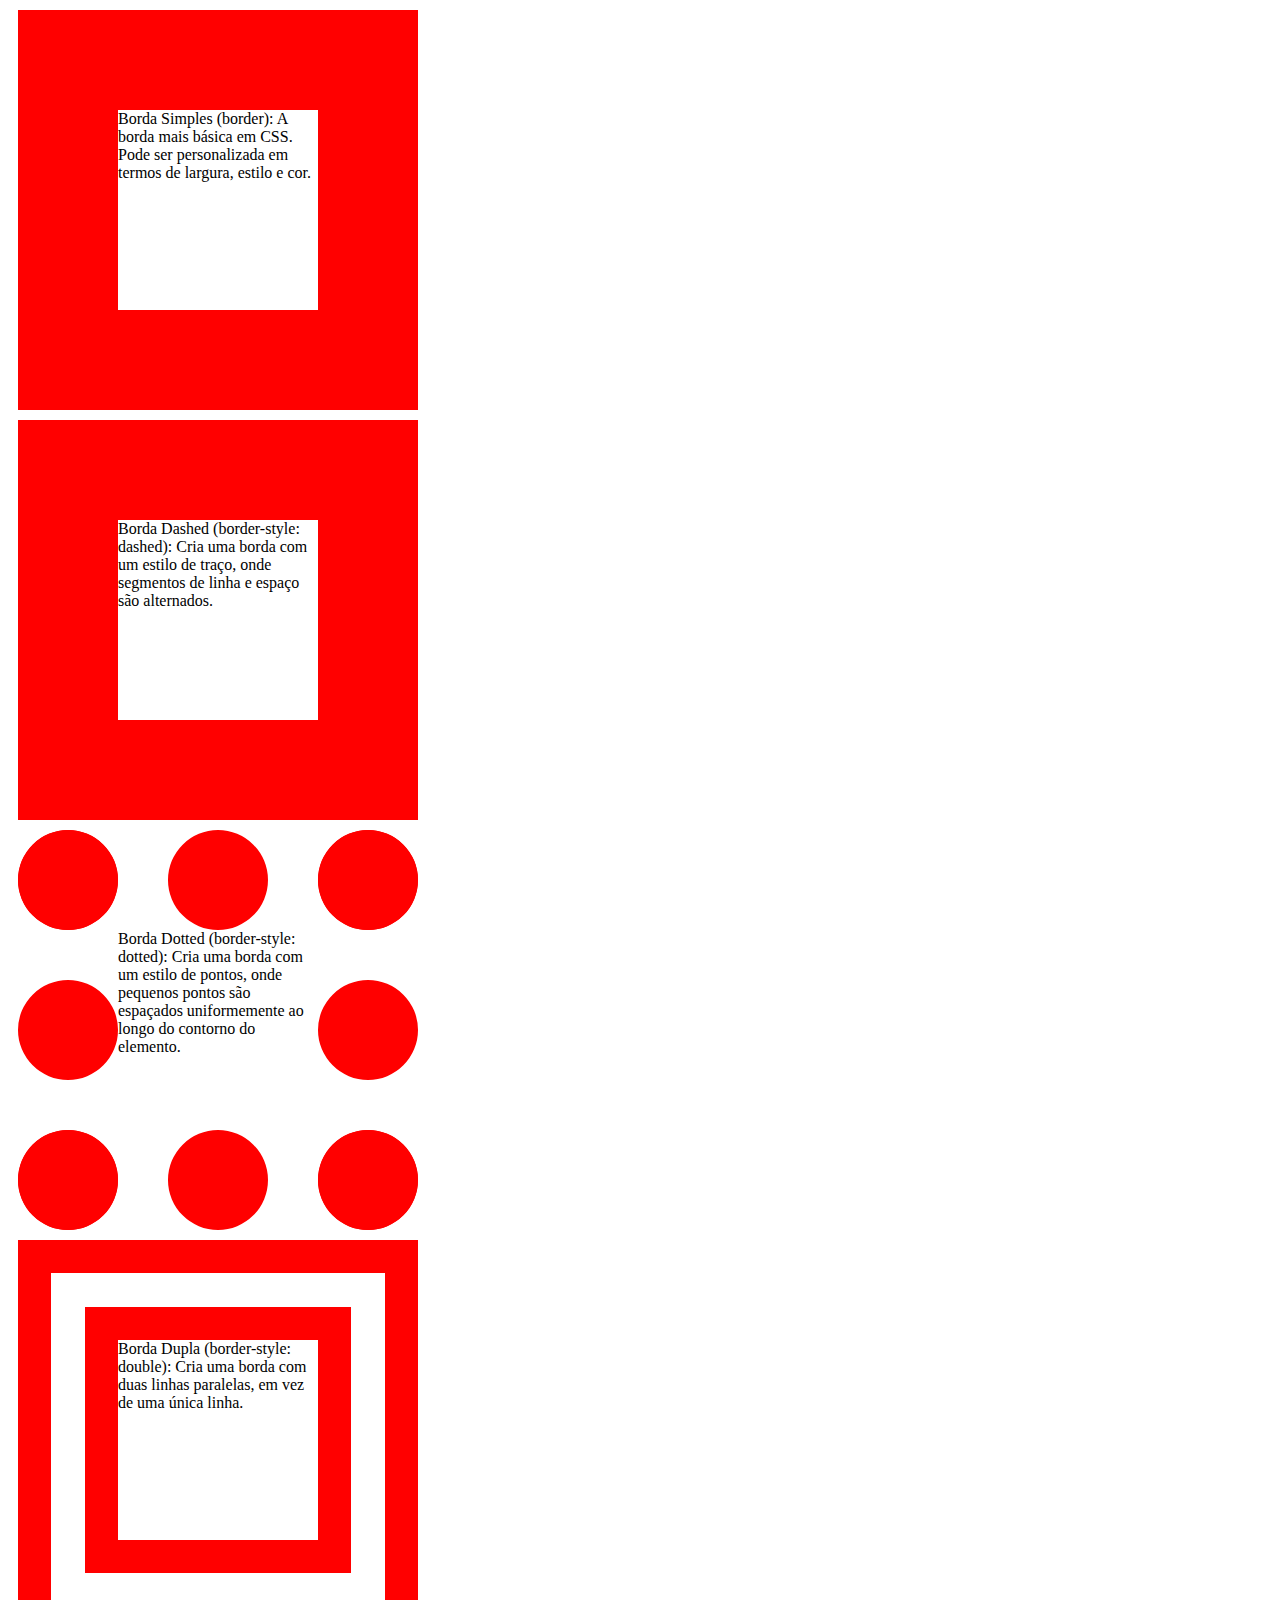
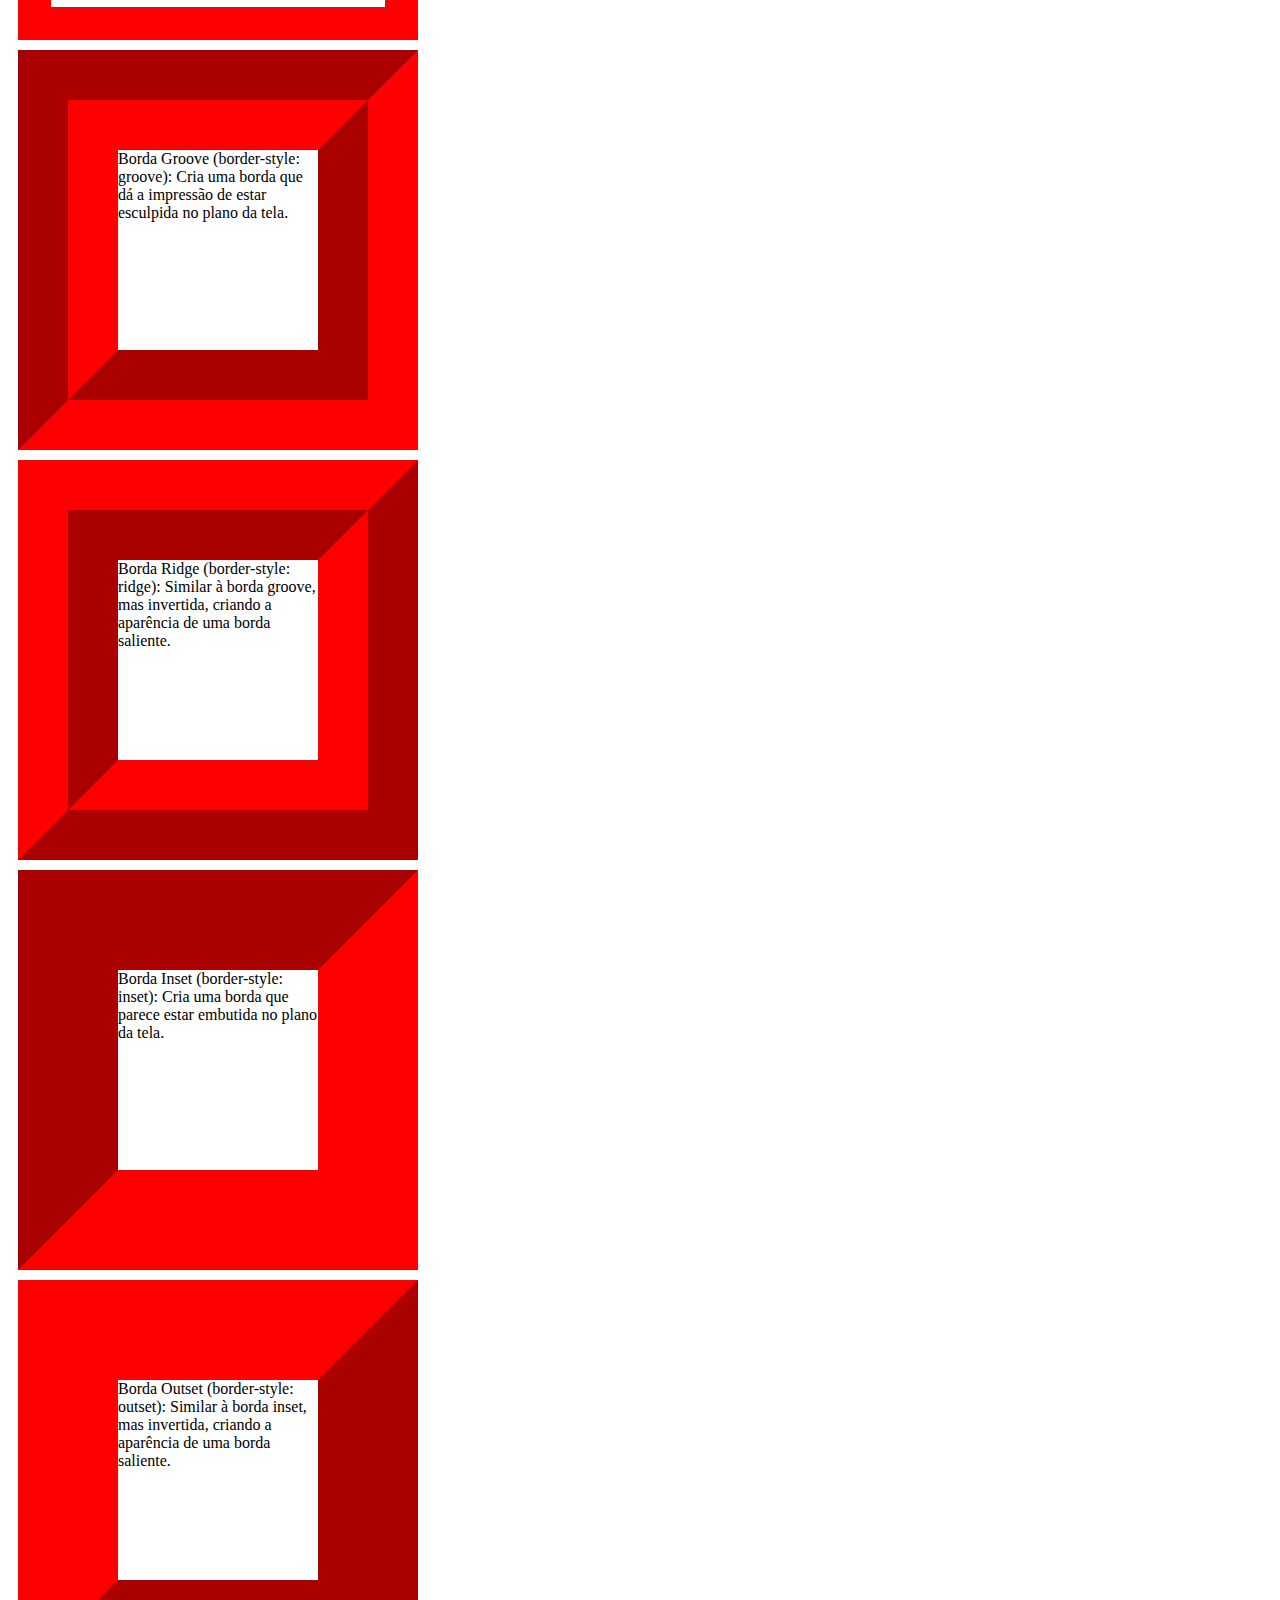
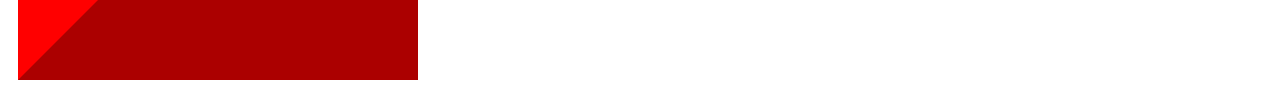
<file: desenvolvimento_de_sistemas_web_basico/bordas.html>
<!DOCTYPE html>
<html lang="pt-br">
<head>
    <meta charset="UTF-8">
    <meta name="viewport" content="width=device-width, initial-scale=1.0">
    <link rel="stylesheet" href="css/bordas.css">
    <title>Bordas</title>
</head>
<body>
    <div class="solid">
        Borda Simples (border): A borda mais básica em CSS. Pode ser personalizada em termos de largura, estilo e cor.
    </div>
    <div class="dashed">
        Borda Dashed (border-style: dashed): Cria uma borda com um estilo de traço, onde segmentos de linha e espaço são alternados.
    </div>
    <div class="dotted">
        Borda Dotted (border-style: dotted): Cria uma borda com um estilo de pontos, onde pequenos pontos são espaçados uniformemente ao longo do contorno do elemento.
    </div>
    <div class="double">
        Borda Dupla (border-style: double): Cria uma borda com duas linhas paralelas, em vez de uma única linha.
    </div>
    <div class="groove">Borda Groove (border-style: groove): Cria uma borda que dá a impressão de estar esculpida no plano da tela.</div>
    <div class="ridge">
        Borda Ridge (border-style: ridge): Similar à borda groove, mas invertida, criando a aparência de uma borda saliente.
    </div>
    <div class="inset">
        Borda Inset (border-style: inset): Cria uma borda que parece estar embutida no plano da tela.
    </div>
    <div class="outset">
        Borda Outset (border-style: outset): Similar à borda inset, mas invertida, criando a aparência de uma borda saliente.
    </div>

</body>

</html>
</file>
<file: desenvolvimento_de_sistemas_web_basico/css/bordas.css>
body{
    overflow: hidden;
}
div{
    margin: 10px;
}
.solid{
    border: 100px solid red;
    width: 200px;
    height: 200px;
}
.dashed{
    border: 100px dashed red;
    width: 200px;
    height: 200px;
}
.dotted{
    border: 100px dotted red;
    width: 200px;
    height: 200px;
}

.double{
    border: 100px double red;
    width: 200px;
    height: 200px;
}

.groove{
    border: 100px groove red;
    width: 200px;
    height: 200px;
}

.ridge{
    border: 100px ridge red;
    width: 200px;
    height: 200px;
}

.inset{
    border: 100px inset red;
    width: 200px;
    height: 200px;
}

.outset{
    border: 100px outset red;
    width: 200px;
    height: 200px;
}

.container {
    width: 100%;
    height: 100vh; /* 100% da altura da janela de visualização */
    overflow: hidden; /* Oculta a barra de rolagem nativa */
    position: relative; /* Define um contexto de posicionamento para a barra de rolagem personalizada */
}

.content {
    width: 100%;
    height: 200%; /* Altura maior do que a janela de visualização para permitir a rolagem */
    overflow-y: scroll; /* Adiciona uma barra de rolagem apenas na direção vertical */
}
</file>
